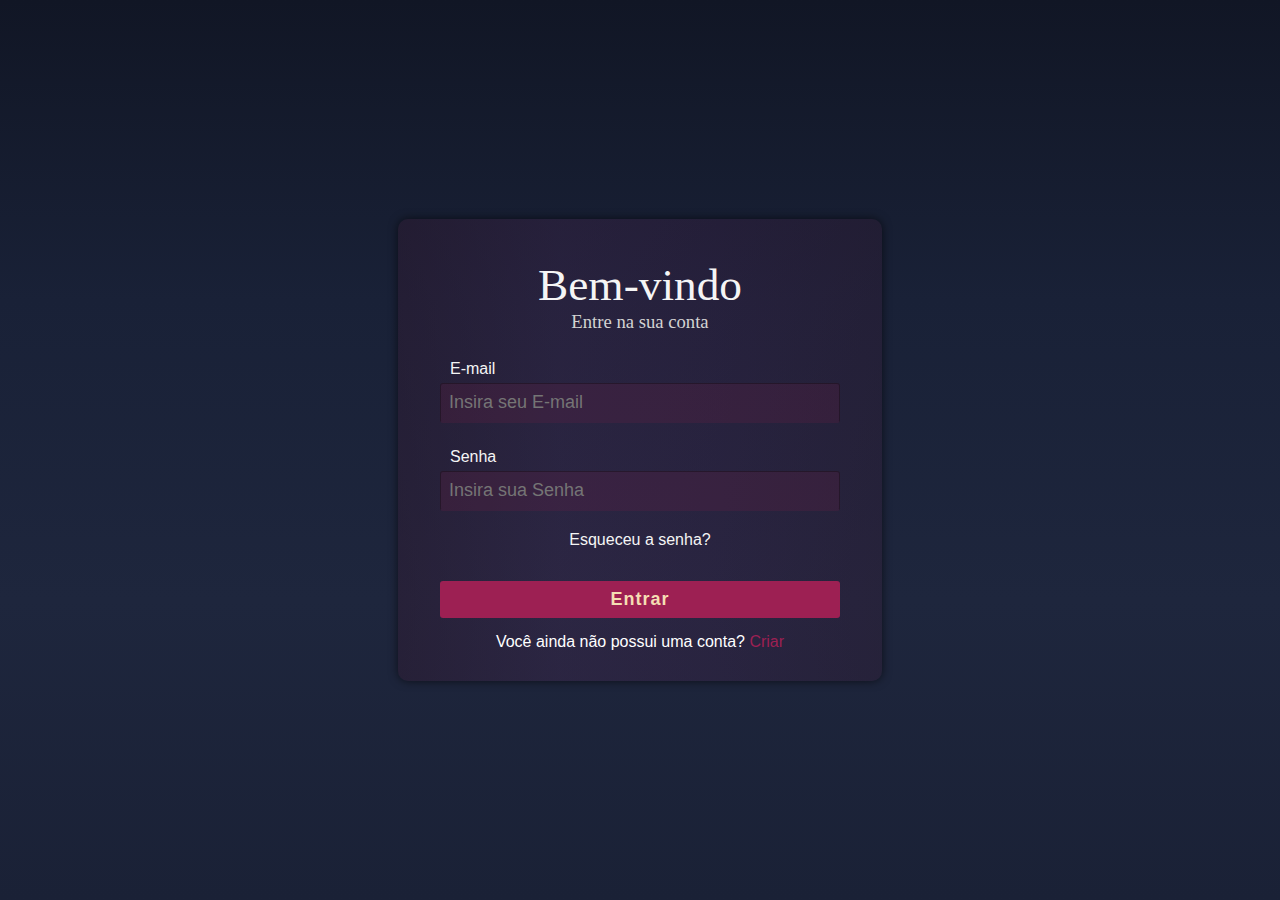
<file: index.html>
<!DOCTYPE html>
<html lang="pt-br">
<head>
    <link rel="stylesheet" href="./CSS/reset.css">
    <link rel="stylesheet" href="./CSS/styles-page1.css">

    <meta charset="UTF-8">
    <meta name="viewport" content="width=device-width, initial-scale=1.0">
    <title>Entrar</title>
</head>
<body>
    <form action="#" method="post" autocomplete="off">
        <div class="container">
            <div class="container-titulo">
                <h1>Bem-vindo</h1>
                <p>Entre na sua conta</p>
            </div>
            <div class="container-inputs">
                <p id="mensagemP1" class="elemento-resposta-js">------</p>
                <label for="input-id-email">
                    <p>E-mail</p>
                    <input placeholder="Insira seu E-mail" id="input-id-email" class="input-email" type="email">
                </label>
                <label for="input-id-senha">
                    <p>Senha</p>
                    <input placeholder="Insira sua Senha" id="input-id-senha" class="input-senha" type="password">
                </label>
                <a class="reset-senha" href="/pag/recSenha.html">Esqueceu a senha?</a>
            </div>
            <div class="container-rodape">
                <button id="button-login" type="submit">Entrar</button>
                <p>Você ainda não possui uma conta? <a href="./pag/criarConta.html">Criar</a></p>
            </div>
        </div>
    </form>

    <script src="./JS/src_pagina1.js"></script>
</body>
</html>
</file>
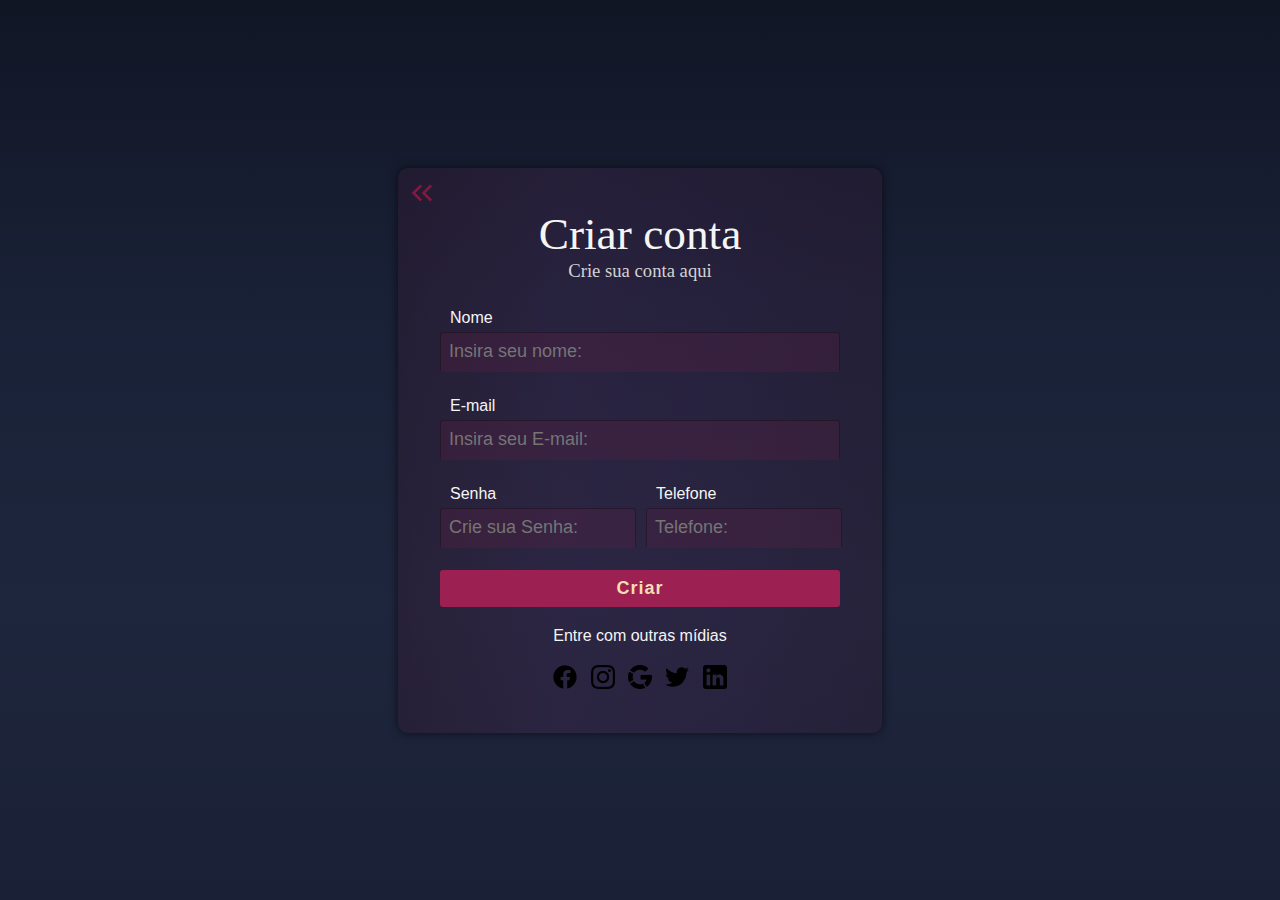
<file: pag/criarConta.html>
<!DOCTYPE html>
<html lang="pt-br">

<head>
    <link rel="stylesheet" href="./../CSS/reset.css">
    <link rel="stylesheet" href="./../CSS/styles-page2.css">

    <meta charset="UTF-8">
    <meta name="viewport" content="width=device-width, initial-scale=1.0">
    <title>Criar</title>
</head>

<body>
    <form action="#" method="post"  autocomplete="off">
        <div class="container">
            <a href="./../index.html">
                <div style="margin-left: 10px;" class="seta"></div>
                <div class="seta"></div>
            </a>
            <div class="container-titulo">
                <h1>Criar conta</h1>
                <p>Crie sua conta aqui</p>
            </div>
            <div class="container-inputs">
                <p id="elemento-resposta" class="elemento-resposta-js">----</p>
                <label for="nome">
                    <p>Nome</p>
                    <input placeholder="Insira seu nome:" class="input-anim" id="nome" type="text">
                </label>
                <label for="email">
                    <p>E-mail</p>
                    <input placeholder="Insira seu E-mail:" class="input-anim" id="email" type="email">
                </label>
                <div class="input-horizontal">
                    <label for="senha">
                        <p>Senha</p>
                        <input placeholder="Crie sua Senha:" class="input-anim" id="senha" type="password">
                    </label>
                    <label for="telefone">
                        <p>Telefone</p>
                        <input placeholder="Telefone:" class="input-anim" id="telefone" type="tel">
                    </label>
                </div>
            </div>
            <div class="button-criar">
                <button type="submit" id="submit">Criar</button>
            </div>
            <div class="rodape-midias">
                <p>Entre com outras mídias</p>
                <div class="icons-midia">
                    <a href="https://facebook.com" target="_blank">
                        <img src="./../icon/facebook.png" alt="icon facebook">
                    </a>
                    <a href="https://instagram.com" target="_blank">
                        <img src="./../icon/instagram.png" alt="icon instagram">
                    </a>
                    <a href="https://mail.google.com" target="_blank">
                        <img src="./../icon/google.png" alt="icon google">
                    </a>
                    <a href="https://twitter.com" target="_blank">
                        <img src="./../icon/twitter.png" alt="icon twitter">
                    </a>
                    <a href="https://linkedin.com" target="_blank">
                        <img src="./../icon/linkedin.png" alt="icon linkedin">
                    </a>
                </div>
            </div>
        </div>
    </form>

    <script src="./../JS/src_pagina2.js"></script>
</body>

</html>
</file>
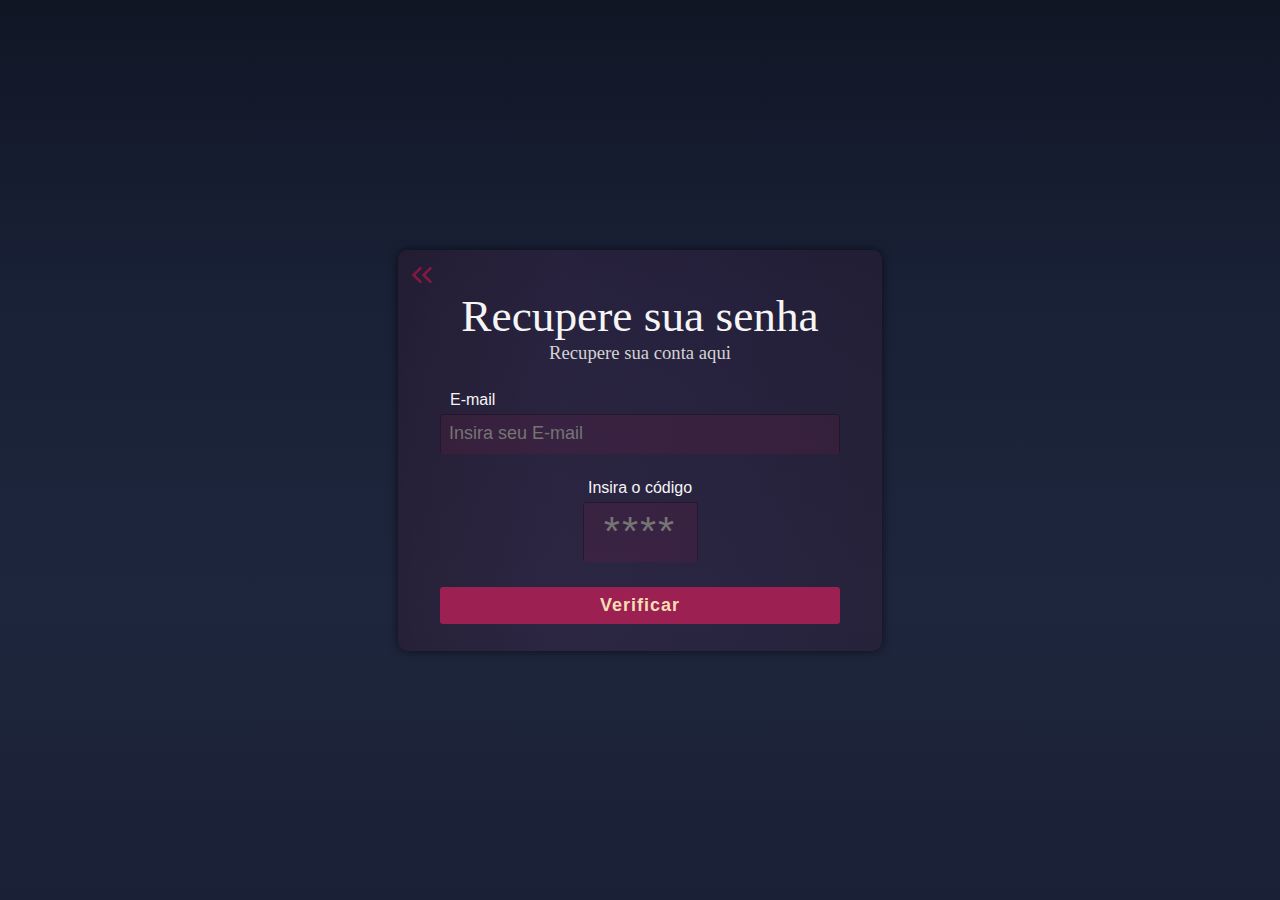
<file: pag/recSenha.html>
<!DOCTYPE html>
<html lang="pt-br">
<head>
    <link rel="stylesheet" href="./../CSS/reset.css">
    <link rel="stylesheet" href="./../CSS/styles-page3.css">

    <meta charset="UTF-8">
    <meta name="viewport" content="width=device-width, initial-scale=1.0">
    <title>Recupere</title>
</head>
<body>
    <div class="container">
        <form autocomplete="off" action="#" method="post">
            <a href="./../index.html">
                <div style="margin-left: 10px;" class="seta"></div>
                <div class="seta"></div>
            </a>
            <div class="container-titulo">
                <h1>Recupere sua senha</h1>
                <p>Recupere sua conta aqui</p>
            </div>
            <div class="container-inputs">
                <label for="input-email">E-mail</label>
                <input class="input-email" placeholder="Insira seu E-mail" type="email" id="input-email">

                <label for="input-cod">Insira o código</label>
                <input placeholder="****" type="number" class="input-cod" id="input-cod">

                <p id="message" class="message">---</p>

                <button id="button-verific" type="submit">Verificar</button>
            </div>
        </form>
    </div>

    <script src="./../JS/src_pagina3.js"></script>
</body>
</html>
</file>
<file: CSS/styles-page1.css>
.container {
    max-width: 550px;
    min-width: 450px;
    height: auto;
    padding: 20px;
    margin: 0 auto;
    background: linear-gradient(90deg,
    rgba(52, 25, 49, 0.4),
    rgba(99, 39, 92, 0.2),
    rgba(88, 31, 80, 0.2),
    rgba(58, 27, 54, 0.3)
    );
    box-shadow: 0 0 10px rgba(0, 0, 0, .6);
    border-radius: 10px;
}

.container-titulo {
    width: 100%;
    display: flex;
    justify-content: center;
    align-items: center;
    flex-direction: column;
    color: whitesmoke;
    margin-top: 20px;
}


.container-titulo h1 {
    font-weight: 400;
    font-size: 34pt;
    font-family: 'Times New Roman', Times, serif;
}

.container-titulo p {
    font-weight: 500;
    font-family: serif;
    font-size: 14pt;
    color: lightgray;
}

.container-inputs {
    position: relative;
    display: flex;
    flex-direction: column;
    justify-content: center;
    align-items: center;
    padding: 7px;
    margin: 0px 10px;
    color: whitesmoke;
}

.elemento-resposta-js {
    position: absolute;
    top: 25px;
    display: none;
    color: rgb(255, 128, 128);
}

label p {
    font-size: 12pt;
    font-weight: 300;
    font-family: helvetica;
    margin-top: 20px;
    padding-left: 15px;
}

.container-inputs input {
    color: whitesmoke;
    padding: 8px;
    margin: 5px;
    width: 300pt;
    height: auto;
    font-size: 18px;
    font-family: Arial, Helvetica, sans-serif;
    font-weight: 300;
    border: 1px solid rgba(0, 0, 0, 0.3);
    outline: none;
    border-bottom: 2px solid transparent;
    position: relative;
    transition:  0.4s;
    background-color: rgba(122, 30, 71, 0.2);
    border-radius: 3px;
}

.input-email:hover, .input-senha:hover {
    box-shadow: 2px 3px 5px rgba(0, 0, 0, 0.7);
}

.input-email:focus, .input-senha:focus {
    transition:  1.1s;
    box-shadow: none;
    border-bottom: 2px solid #7a1e47b5;
}

.reset-senha:hover {
    transition: 0.5s;
    color: #da518a;
    text-shadow: 1px 1px 5px black;
}

.container-inputs a {
    color: whitesmoke;
    text-decoration: none;
    margin-top: 15px;
}

.container-rodape {
    display: flex;
    flex-direction: column;
    justify-content: center;
    align-items: center;
    margin-top: 20px;
    padding: 5px;
}

.container-rodape button {
    padding: 8px 0 8px 0;
    width: 300pt;
    font-size: 18px;
    font-weight: 600;
    letter-spacing: 1px;
    border-radius: 3px;
    border: none;
    background-color: #9d2053;
    color: wheat;
}

.container-rodape button:hover {
    cursor: pointer;
    transition: 0.8s;
    color: whitesmoke;
    background-color: #801942;
    box-shadow: 3px 5px 10px rgba(0, 0, 0, 0.5);
}

.container-rodape p {
    margin-top: 10px;
    padding: 5px;
    color: white;
}

.container-rodape p a {
    color: #9d2053;
    text-decoration: none;
}

.container-rodape p a:hover {
    color: #da518a;
}
</file>
<file: CSS/styles-page2.css>
.container {
    max-width: 550px;
    min-width: 450px;
    height: auto;
    padding: 20px;
    margin: 0 auto;
    background: linear-gradient(90deg,
    rgba(52, 25, 49, 0.4),
    rgba(99, 39, 92, 0.2),
    rgba(88, 31, 80, 0.2),
    rgba(58, 27, 54, 0.3)
    );
    box-shadow: 0 0 10px rgba(0, 0, 0, .6);
    border-radius: 10px;
    color: whitesmoke;
}

.container-titulo {
    display: flex;
    width: 100%;
    margin-top: 20px;
    text-align: center;
    flex-direction: column;
    color: whitesmoke;
}

.container a {
    color: white;
}

.seta {
    position: absolute;
    padding: 4px;
    box-shadow: 2px -2px 0 1px;
    border: solid transparent;
    border-width: 0 0 2px 2px;
    transform: rotate(-135deg);
    color: #801942;
}

.container-titulo h1 {
    font-weight: 400;
    font-size: 34pt;
    font-family: 'Times New Roman', Times, serif;
}

.container-titulo p {
    font-weight: 500;
    font-family: serif;
    font-size: 14pt;
    color: lightgray;
}

.container-inputs {
    position: relative;
    display: flex;
    flex-direction: column;
    justify-content: center;
    align-items: center;
    padding: 7px;
    margin: 0px 10px;
    color: whitesmoke;
}

.elemento-resposta-js {
    position: absolute;
    top: 25px;
    display: none;
    color: rgb(255, 128, 128);
}

label p {
    font-size: 12pt;
    font-weight: 300;
    font-family: helvetica;
    margin-top: 20px;
    padding-left: 15px;
}

.container-inputs input {
    color: whitesmoke;
    padding: 8px;
    margin: 5px;
    width: 300pt;
    height: auto;
    font-size: 18px;
    font-family: Arial, Helvetica, sans-serif;
    font-weight: 300;
    border: 1px solid rgba(0, 0, 0, 0.3);
    outline: none;
    border-bottom: 2px solid transparent;
    position: relative;
    transition:  0.4s;
    background-color: rgba(122, 30, 71, 0.2);
    border-radius: 3px;
}

.input-horizontal {
    display: flex;
    max-width: 410px;
}

.input-horizontal input {
    max-width: 147pt;
}

.input-anim:hover {
    box-shadow: 2px 3px 5px rgba(0, 0, 0, 0.7);
}

.input-anim:focus {
    transition:  1.1s;
    box-shadow: none;
    border-bottom: 2px solid #7a1e47b5;
}

.button-criar {
    display: flex;
    justify-content: center;
    align-items: center;
    margin: 10px;
}

.button-criar button {
    padding: 8px 0 8px 0;
    width: 300pt;
    font-size: 18px;
    font-weight: 600;
    letter-spacing: 1px;
    border-radius: 3px;
    border: none;
    background-color: #9d2053;
    color: wheat;
}

.button-criar button:hover {
    cursor: pointer;
    transition: 0.8s;
    color: whitesmoke;
    background-color: #801942;
    box-shadow: 3px 5px 10px rgba(0, 0, 0, 0.5);
}

.rodape-midias {
    display: flex;
    flex-direction: column;
    align-items: center;
    margin: 15px;
    padding: 5px;
}

.icons-midia {
    display: flex;
    width: 140pt;
    justify-content: space-around;
    margin-top: 20px;
}

.icons-midia a {
    text-decoration: none;
}

.icons-midia a img:hover {
    filter: drop-shadow(0 0 5px whitesmoke);
}
</file>
<file: CSS/styles-page3.css>
form {
    max-width: 550px;
    min-width: 450px;
    height: auto;
    padding: 20px;
    margin: 0 auto;
    background: linear-gradient(90deg,
    rgba(52, 25, 49, 0.4),
    rgba(99, 39, 92, 0.2),
    rgba(88, 31, 80, 0.2),
    rgba(58, 27, 54, 0.3)
    );
    box-shadow: 0 0 10px rgba(0, 0, 0, .6);
    border-radius: 10px;
    color: whitesmoke;
}

.container-titulo {
    display: flex;
    width: 100%;
    margin-top: 20px;
    text-align: center;
    flex-direction: column;
    color: whitesmoke;
}

.seta {
    position: absolute;
    padding: 4px;
    box-shadow: 2px -2px 0 1px;
    border: solid transparent;
    border-width: 0 0 2px 2px;
    transform: rotate(-135deg);
    color: #801942;
}

.container-titulo h1 {
    font-weight: 400;
    font-size: 34pt;
    font-family: 'Times New Roman', Times, serif;
}

.container-titulo p {
    font-weight: 500;
    font-family: serif;
    font-size: 14pt;
    color: lightgray;
}

.container-inputs {
    position: relative;
    display: flex;
    flex-direction: column;
    justify-content: center;
    align-items: center;
    padding: 7px;
    margin: 0px 10px;
    color: whitesmoke;
}

label:first-child{
    width: 100%;
    padding-left: 15px;
}

label {
    font-size: 12pt;
    font-weight: 300;
    font-family: helvetica;
    margin-top: 20px;
}


.input-cod {
    color: whitesmoke;
    padding: 5px;
    margin: 5px;
    border: 1px solid rgba(0, 0, 0, 0.3);
    outline: none;
    border-bottom: 2px solid transparent;
    position: relative;
    transition:  0.4s;
    background-color: rgba(122, 30, 71, 0.2);
    border-radius: 3px;
    max-width: 115px;
    font-size: 31pt;
    letter-spacing: 2px;
    text-align: center;
}

input[type=number]::-webkit-inner-spin-button { 
    -webkit-appearance: none;
}

.input-email {
    color: whitesmoke;
    padding: 8px;
    margin: 5px;
    width: 300pt;
    height: auto;
    font-size: 18px;
    font-family: Arial, Helvetica, sans-serif;
    font-weight: 300;
    border: 1px solid rgba(0, 0, 0, 0.3);
    outline: none;
    border-bottom: 2px solid transparent;
    position: relative;
    transition:  0.4s;
    background-color: rgba(122, 30, 71, 0.2);
    border-radius: 3px;
}

input:hover {
    box-shadow: 2px 3px 5px rgba(0, 0, 0, 0.7);
}

input:focus {
    transition:  1.1s;
    box-shadow: none;
    border-bottom: 2px solid #7a1e47b5;
}

.message {
    position: absolute;
    bottom: 45px;
    display: none;
    color: rgb(255, 128, 128);
}

button {
    padding: 8px 0 8px 0;
    margin-top: 20px;
    width: 300pt;
    font-size: 18px;
    font-weight: 600;
    letter-spacing: 1px;
    border-radius: 3px;
    border: none;
    background-color: #9d2053;
    color: wheat;
}

button:hover {
    cursor: pointer;
    transition: 0.8s;
    color: whitesmoke;
    background-color: #801942;
    box-shadow: 3px 5px 10px rgba(0, 0, 0, 0.5);
}
</file>
